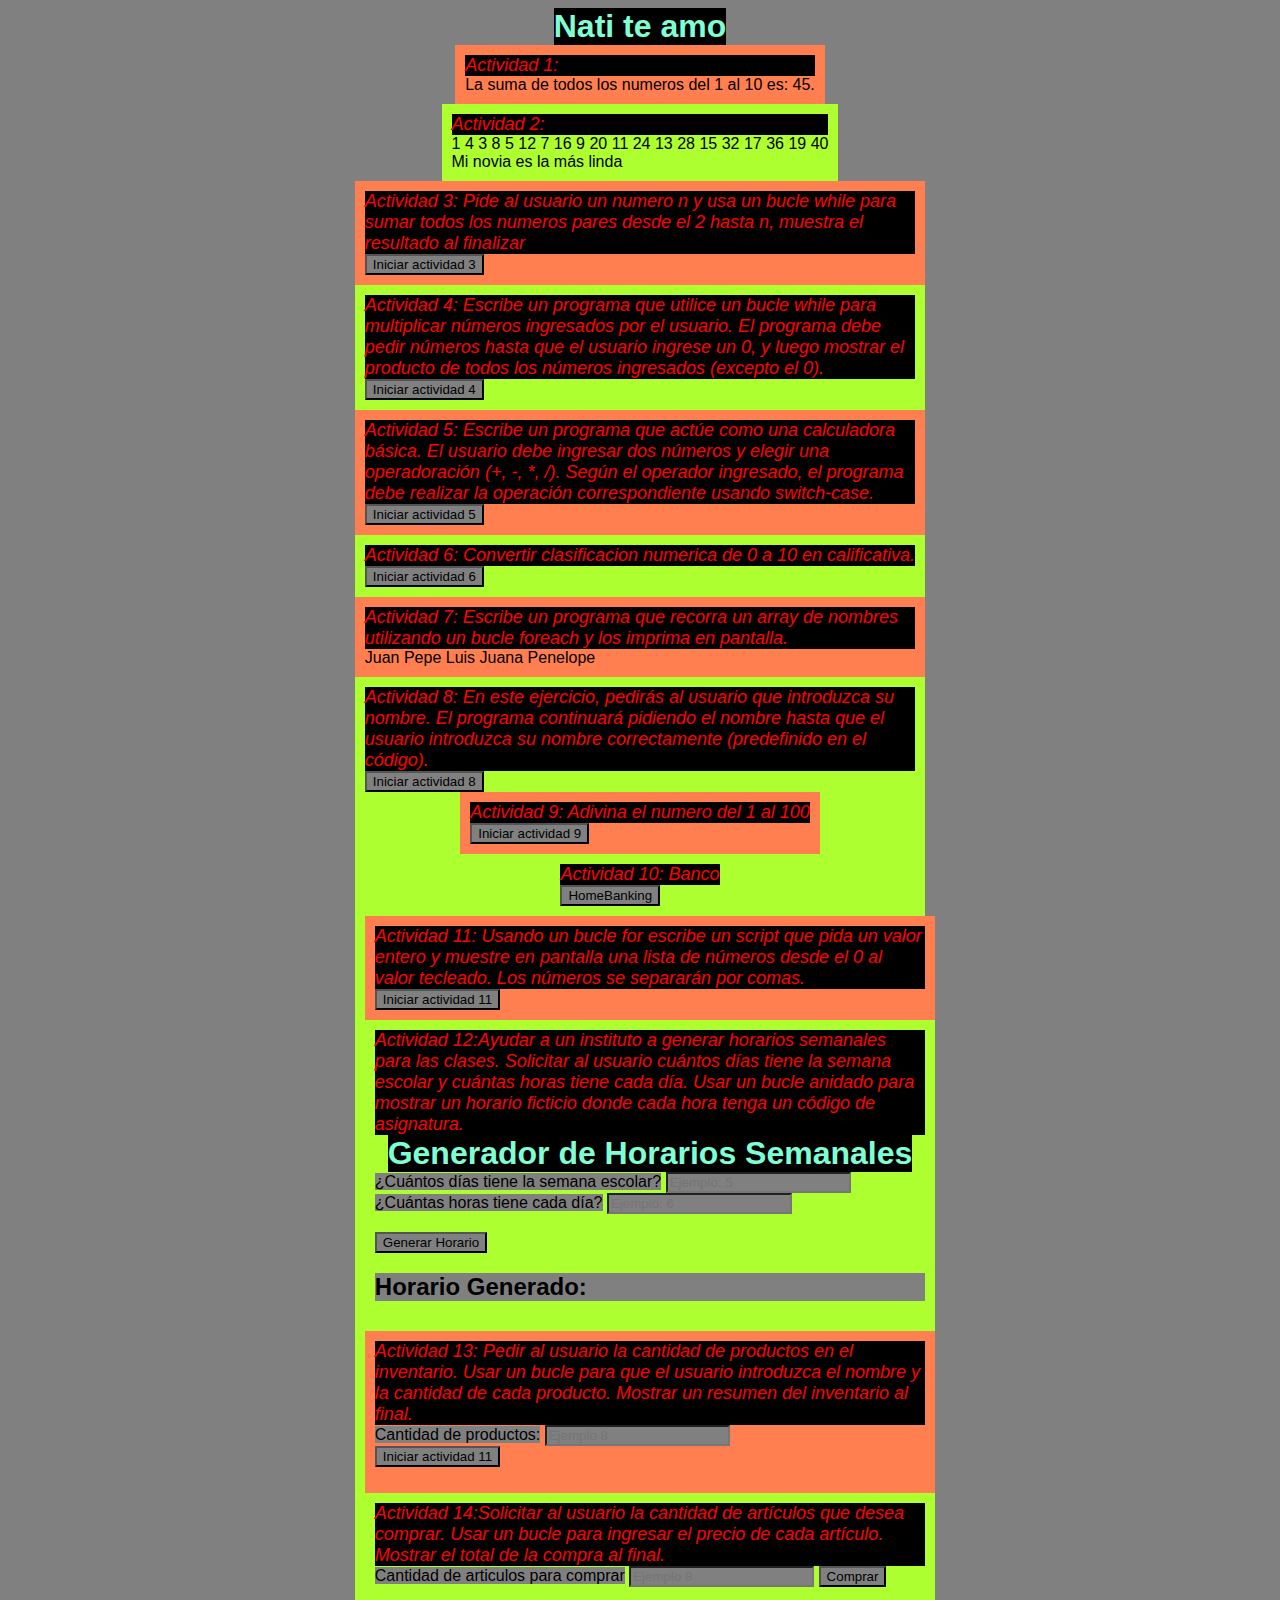
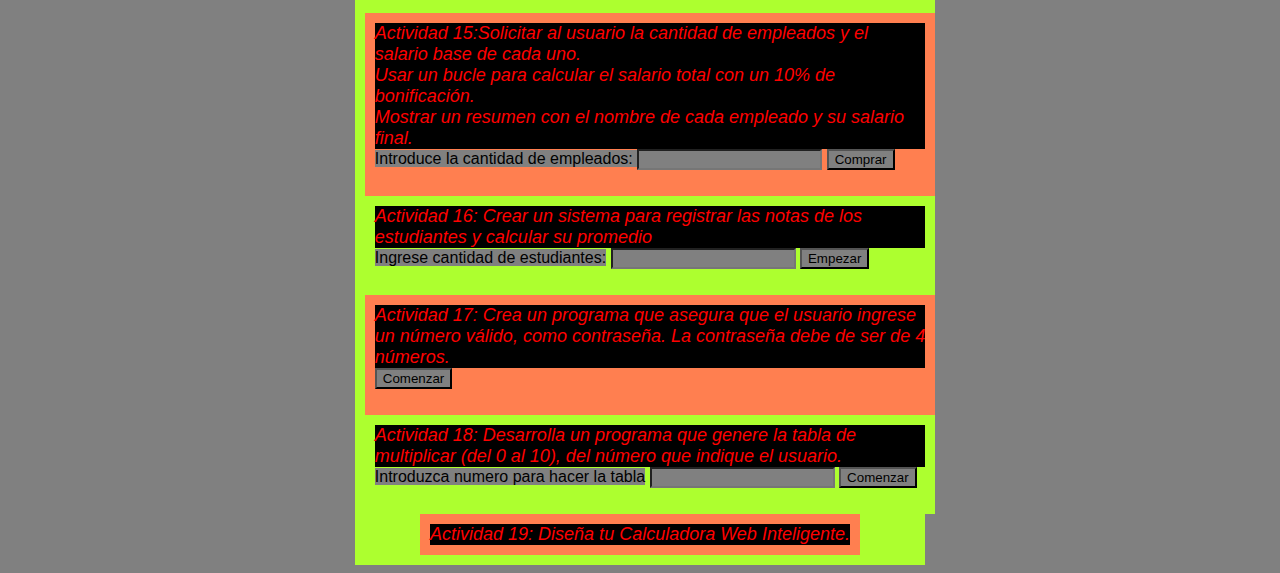
<file: Desarrollo web entorno cliente/index.html>
<!DOCTYPE html>
<html lang="en">

<head>
    <meta charset="UTF-8">
    <meta name="viewport" content="width=device-width, initial-scale=1.0">
    <link rel="stylesheet" href="style.css">
    <title>Actividades</title>

</head>

<body>

    <h1>Nati te amo</h1>

    <div class="coral act">
        <p>Actividad 1:</p>
        <script src="script1.js"></script>
    </div>

    <div class="act green">
        <p>Actividad 2:</p>
        <script src="script2.js"></script>
    </div>

    <div class="act coral">
        <p>Actividad 3: Pide al usuario un numero n y usa un bucle while para sumar todos los numeros pares desde el 2
            hasta n, muestra el resultado al finalizar</p>
        <button id="act3">Iniciar actividad 3</button>
        <script src="script3.js"></script>

    </div>

    <div class="act green">
        <p>Actividad 4: Escribe un programa que utilice un bucle while para multiplicar números ingresados por el
            usuario. El programa debe pedir números hasta que el usuario ingrese un 0, y luego mostrar el producto de
            todos los números ingresados (excepto el 0).</p>
        <button id="act4">Iniciar actividad 4</button>
        <script src="script4.js"></script>
    </div>

    <div class="act coral">
        <p>Actividad 5: Escribe un programa que actúe como una calculadora básica. El usuario debe ingresar dos números
            y elegir una operadoración (+, -, *, /). Según el operador ingresado, el programa debe realizar la operación
            correspondiente usando switch-case.</p>
        <button id="act5">Iniciar actividad 5</button>
        <script src="script5.js"></script>
    </div>


    <div class="act green">
        <p>Actividad 6: Convertir clasificacion numerica de 0 a 10 en calificativa.</p>
        <button id="act6">Iniciar actividad 6</button>
        <script src="script6.js"></script>
    </div>
    <div class="coral act">
        <p>Actividad 7: Escribe un programa que recorra un array de nombres utilizando un bucle foreach y los imprima en
            pantalla. </p>
        <script src="script7.js"> </script>
    </div>

    <div class="green act">
        <p>Actividad 8: En este ejercicio, pedirás al usuario que introduzca su nombre. El programa continuará pidiendo
            el nombre hasta que el usuario introduzca su nombre correctamente (predefinido en el código).</p>
        <button id="act8">Iniciar actividad 8</button>
        <script src="script8.js"> </script>

        <div class="coral act">
            <p>Actividad 9: Adivina el numero del 1 al 100</p>
            <button id="act9">Iniciar actividad 9</button>
            <script src="script9.js"> </script>
        </div>

        <div class="green act">
            <p>Actividad 10: Banco</p>
            <a href="actividad10.html"> <button>HomeBanking</button> </a>
        </div>

        <div class="coral act">
            <p>Actividad 11: Usando un bucle for escribe un script que pida un valor entero y muestre en pantalla una
                lista de números desde el 0 al valor tecleado. Los números se separarán por comas.</p>
            <button id="act11">Iniciar actividad 11</button>
            <script src="script11.js"> </script>
        </div>

        <div class="green act">
            <p>Actividad 12:Ayudar a un instituto a generar horarios semanales para las clases. Solicitar al usuario
                cuántos días tiene la semana escolar y cuántas horas tiene cada día.
                Usar un bucle anidado para mostrar un horario ficticio donde cada hora tenga un código de asignatura.
            </p>
            <h1>Generador de Horarios Semanales</h1>
            <label for="dias">¿Cuántos días tiene la semana escolar?</label>
            <input type="number" id="dias" min="1" placeholder="Ejemplo: 5">
            <br>
            <label for="horas">¿Cuántas horas tiene cada día?</label>
            <input type="number" id="horas" min="1" placeholder="Ejemplo: 6">
            <br><br>
            <button onclick="generarHorario()">Generar Horario</button>

            <h2>Horario Generado:</h2>
            <pre id="horario"></pre>

            <script>
                function generarHorario() {
                    // Obtener datos del usuario
                    const dias = parseInt(document.getElementById("dias").value);
                    const horas = parseInt(document.getElementById("horas").value);
                    const materias = ["MAT", "HIS", "CIE", "LEN", "ART", "EDU"]; // Materias ficticias

                    // Validar entrada
                    if (isNaN(dias) || isNaN(horas) || dias <= 0 || horas <= 0) {
                        alert("Por favor, ingresa valores válidos para los días y las horas.");
                        return;
                    }

                    // Generar el horario
                    let horario = "";
                    for (let dia = 1; dia <= dias; dia++) {
                        horario += `Día ${dia}:\n`;
                        for (let hora = 1; hora <= horas; hora++) {
                            // Asignar una materia al azar
                            const materiaAleatoria = materias[Math.floor(Math.random() * materias.length)];
                            horario += `  Hora ${hora}: ${materiaAleatoria}\n`;
                        }
                        horario += "\n";
                    }

                    // Mostrar el horario generado
                    document.getElementById("horario").textContent = horario;
                }
            </script>
        </div>


        <div class="coral act">

            <p>Actividad 13: Pedir al usuario la cantidad de productos en el inventario.
                Usar un bucle para que el usuario introduzca el nombre y la cantidad de cada producto.
                Mostrar un resumen del inventario al final.
            </p>

            <label for="cantidad">Cantidad de productos:</label>
            <input type="number" id="cantidad" placeholder="Ejemplo 8">
            <br>
            <button onclick="almacenarProductos()">Iniciar actividad 11</button>

            <pre id="productos"></pre>

            <script>
                function almacenarProductos() {


                    const cantidad = parseInt(document.getElementById("cantidad").value)

                    if (isNaN(cantidad) || cantidad <= 0) {
                        alert("Por favor, introduce un número válido de productos.");
                        return;
                    }

                    let inventario = [];

                    // Pedir nombres y cantidad segun cantidad establecida

                    for (let i = 0; i < cantidad; i++) {

                        const nombre = prompt(`Introduce el nombre del producto ${i + 1}:`);

                        if (!nombre) {

                            alert("Intente de nuevo");

                            i--;
                            continue;

                        }

                        const cantidad = prompt(`Introduce la cantidad de "${nombre}"`);

                        if (isNaN(cantidad) || cantidad < 0) {
                            alert("introduce una cantidad válida.")
                            i--;
                            continue;
                        }

                        inventario.push({ nombre, cantidad })


                    }

                    let productos = "inventario:\n";

                    inventario.forEach((producto, index) => {
                        productos += `${index + 1}. ${producto.nombre} - Cantidad: ${producto.cantidad}\n`
                    });

                    document.getElementById("productos").textContent = productos;
                }
            </script>

        </div>

        <div class="act green">
            <p>Actividad 14:Solicitar al usuario la cantidad de artículos que desea comprar.
                Usar un bucle para ingresar el precio de cada artículo.
                Mostrar el total de la compra al final.</p>

            <label for="compra">Cantidad de articulos para comprar</label>
            <input type="number" id="compra" placeholder="Ejemplo 8">
            <button onclick="actividad14()">Comprar</button>
            <pre id="total"></pre>

            <script>
                function actividad14() {

                    const compra = parseInt(document.getElementById("compra").value)

                    if (isNaN(compra) || compra <= 0) {
                        alert("Por favor, introduce un número válido de productos.");
                        return;
                    }
                    let total = 0;

                    for (let i = 0; i < compra; i++) {
                        const precio = prompt(`Introduce el precio del articulo Nº"${i + 1}"`);



                        if (isNaN(precio) || precio < 0) {
                            alert("introduce una cantidad válida.")
                            i--;
                            continue;
                        }

                        total += parseInt(precio);

                        texto = `El precio final es de ${total} Pesos`
                    }
                    document.getElementById("total").textContent = texto;
                }
            </script>
        </div>

        <div class="coral act">
            <p>Actividad 15:Solicitar al usuario la cantidad de empleados y el salario base de cada uno. <br>
                Usar un bucle para calcular el salario total con un 10% de bonificación. <br>
                Mostrar un resumen con el nombre de cada empleado y su salario final. <br>
            </p>

            <label for="empleados">Introduce la cantidad de empleados: </label>
            <input type="number" id="empleados">
            <button onclick="actividad15()">Comprar</button>
            <pre id="actividad15"></pre>
            <script>
                function actividad15() {
                    const empleados = parseInt(document.getElementById("empleados").value)

                    const listaEmpleados = [];

                    for (let i = 0; i < empleados; i++) {
                        const nombre = prompt(`Ingrese nombre del empleado ${i + 1}`)
                        const salarioBase = prompt(`Ingrese salario base de ${nombre}`)

                        const salarioFinal = salarioBase * 1.1

                        listaEmpleados.push({ nombre, salarioBase, salarioFinal })

                    }

                    let texto = "Resumen: "

                    listaEmpleados.forEach(element => {
                        texto += (`\nEmpleado: ${element.nombre}. \nSalario base: ${element.salarioBase} \nSalario final: ${element.salarioFinal}\n`)
                    });


                    document.getElementById("actividad15").textContent = texto;



                }
            </script>
        </div>

        <div class="act green">
            <p> Actividad 16: Crear un sistema para registrar las notas de los estudiantes y calcular su promedio</p>
            <label for="estudiantes">Ingrese cantidad de estudiantes:</label>
            <input type="number" id="estudiantes">
            <button onclick="actividad16()">Empezar</button>
            <pre id="actividad16"></pre>
            <script>
                function actividad16() {
                    const numEstudiantes = parseInt(document.getElementById("estudiantes").value);

                    const estudiantes = []
                    for (let i = 0; i < numEstudiantes; i++) {
                        const nombre = prompt(`Ingrese nombre del estudiante ${i + 1}`)
                        const nota1 = parseFloat(prompt(`Ingrese nota 1 de ${nombre}`))
                        const nota2 = parseFloat(prompt(`Ingrese nota 2 de ${nombre}`))
                        const nota3 = parseFloat(prompt(`Ingrese nota 3 de ${nombre}`))

                        const promedio = (nota1 + nota2 + nota3) / 3

                        estudiantes.push({ nombre, nota1, nota2, nota3, promedio })
                    }

                    texto = "Estudiantes: \n"

                    estudiantes.forEach(element => {
                        texto += (`Estudiante: ${element.nombre}, Promedio: ${element.promedio}\n`)
                    });

                    document.getElementById("actividad16").textContent = texto
                }
            </script>
        </div>

        <div class="act coral">
            <p>Actividad 17: Crea un programa que asegura que el usuario ingrese un número válido, como contraseña. La
               contraseña debe de ser de 4 números. </p>
               <button onclick="actividad17()">Comenzar</button>
               <pre id="actividad17"></pre>
               <script>
                function actividad17() {
                    let password;
                    
                    let esValida = false;

                    while (!esValida) {
                        
                        password = prompt("Ingrese contraseña de 4 digitos:")

                        if (password && /^\d{4}$/.test(password)) {
                            esValida = true;
                        }
                        else{
                            alert("Contraseña debe ser de 4 digitos, intente de nuevo:")
                        }
                    }

                    document.getElementById("actividad17").textContent = `Contraseña: ${password}`
                }
               </script>
        </div>

        <div class="act green">
            <p>Actividad 18: Desarrolla un programa que genere la tabla de multiplicar (del 0 al 10), del número que indique el usuario.</p>
            <label for="numAct18">Introduzca numero para hacer la tabla</label>
            <input type="number" id="numAct18">
            <button onclick="actividad18()">Comenzar</button>
            <pre id="act18"></pre>
            <script>
                function actividad18() {
                    
                    const number = parseInt(document.getElementById("numAct18").value)

                    let texto = `Tabla del ${number}:\n`

                    for (let i = 1; i <= 10; i++) {
                        
                        resultado = number * i
                        texto += ( `${number} x ${i} = ${resultado}\n `)
                        
                    }

                    document.getElementById("act18").textContent = texto
                }
            </script>
        </div>

        <div class="act coral">
            <p>Actividad 19: Diseña tu Calculadora Web Inteligente.</p>
            
        </div>

</body>

</html>
</file>
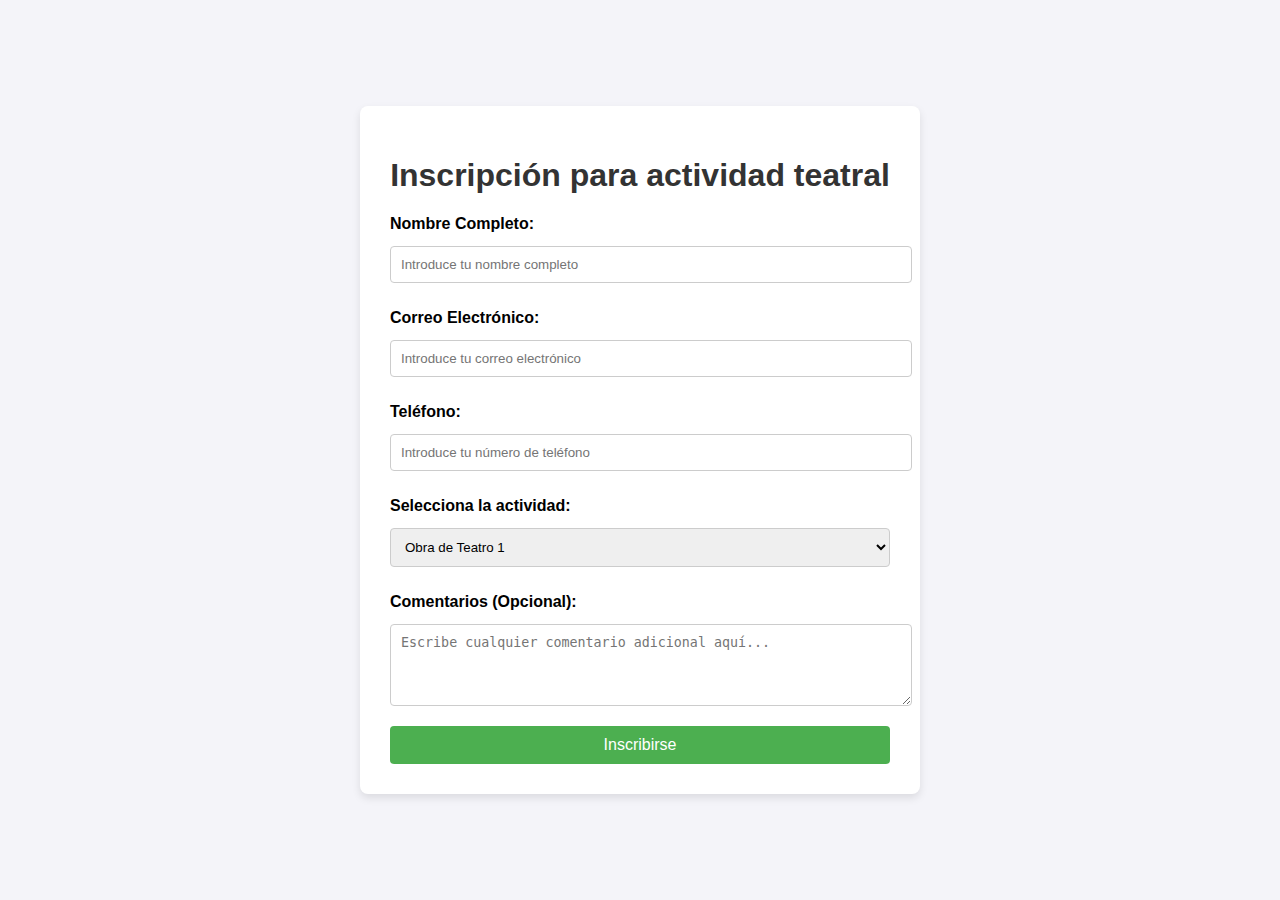
<file: Diseño de interfaces web/Actividad 1/index.html>
<!DOCTYPE html>
<html lang="es">
<head>
    <meta charset="UTF-8">
    <meta name="viewport" content="width=device-width, initial-scale=1.0">
    <link rel="stylesheet" href="style.css">
        <title>Actividad de teatro</title>
</head>
<body>
    <div class="container">
        <h1>Inscripción para actividad teatral</h1>
        <form action="" method="get">
            <!-- Nombre del cliente -->
            <label for="nombre">Nombre Completo:</label>
            <input type="text" id="nombre" name="nombre" required placeholder="Introduce tu nombre completo">

            <!-- Correo electrónico -->
            <label for="email">Correo Electrónico:</label>
            <input type="email" id="email" name="email" required placeholder="Introduce tu correo electrónico">

            <!-- Teléfono -->
            <label for="telefono">Teléfono:</label>
            <input type="tel" id="telefono" name="telefono" required placeholder="Introduce tu número de teléfono">

            <!-- Selección de actividad -->
            <label for="actividad">Selecciona la actividad:</label>
            <select id="actividad" name="actividad" required>
                <option value="obra1">Obra de Teatro 1</option>
                <option value="obra2">Obra de Teatro 2</option>
                <option value="obra3">Obra de Teatro 3</option>
            </select>

            <!-- Comentarios -->
            <label for="comentarios">Comentarios (Opcional):</label>
            <textarea id="comentarios" name="comentarios" rows="4" placeholder="Escribe cualquier comentario adicional aquí..."></textarea>

            <!-- Botón de envío -->
            <button type="submit">Inscribirse</button>
        </form>
    </div>
    
</body>
</html>
</file>
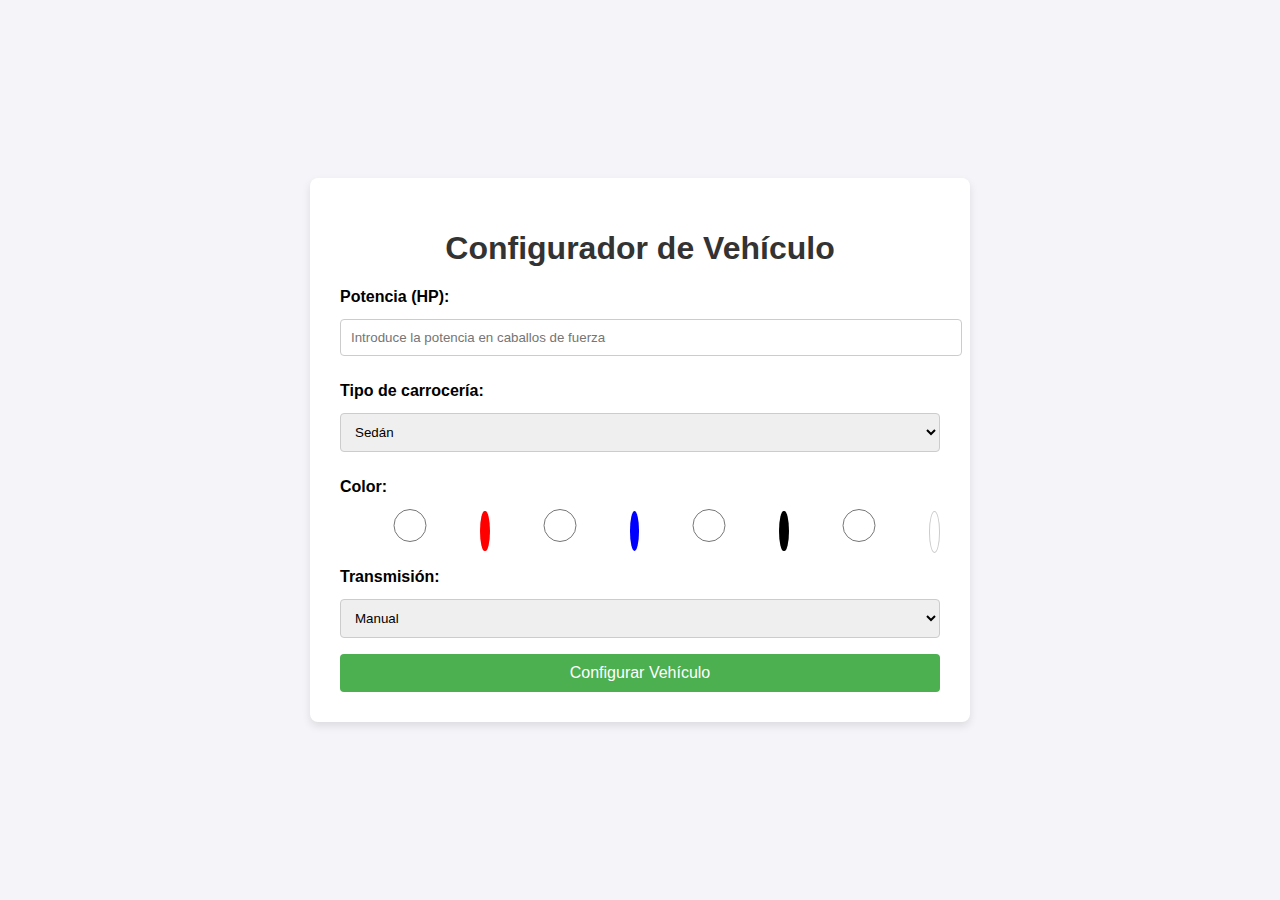
<file: Diseño de interfaces web/Actividad 2/index.html>
<!DOCTYPE html>
<html lang="en">
<head>
    <meta charset="UTF-8">
    <meta name="viewport" content="width=device-width, initial-scale=1.0">
    <link rel="stylesheet" href="style.css">
    <title>Document</title>
</head>
<body>
    <div class="container">
        <h1>Configurador de Vehículo</h1>
        <form action="#" method="get">
            <!-- Potencia del vehículo -->
            <label for="potencia">Potencia (HP):</label>
            <input type="number" id="potencia" name="potencia" required placeholder="Introduce la potencia en caballos de fuerza" min="50" max="1000">

            <!-- Tipo de carrocería -->
            <label for="carroceria">Tipo de carrocería:</label>
            <select id="carroceria" name="carroceria" required>
                <option value="sedan">Sedán</option>
                <option value="suv">SUV</option>
                <option value="deportivo">Deportivo</option>
                <option value="camioneta">Camioneta</option>
            </select>

            <!-- Color del vehículo -->
            <label for="color">Color:</label>
            <div class="color-options">
                <input type="radio" id="rojo" name="color" value="rojo" required>
                <label for="rojo" class="color-option" style="background-color: red;"></label>

                <input type="radio" id="azul" name="color" value="azul">
                <label for="azul" class="color-option" style="background-color: blue;"></label>

                <input type="radio" id="negro" name="color" value="negro">
                <label for="negro" class="color-option" style="background-color: black;"></label>

                <input type="radio" id="blanco" name="color" value="blanco">
                <label for="blanco" class="color-option" style="background-color: white; border: 1px solid #ccc;"></label>
            </div>

            <!-- Tipo de transmisión -->
            <label for="transmision">Transmisión:</label>
            <select id="transmision" name="transmision" required>
                <option value="manual">Manual</option>
                <option value="automatica">Automática</option>
            </select>

            <!-- Botón de envío -->
            <button type="submit">Configurar Vehículo</button>
        </form>
    </div>
</body>
</html>
</file>
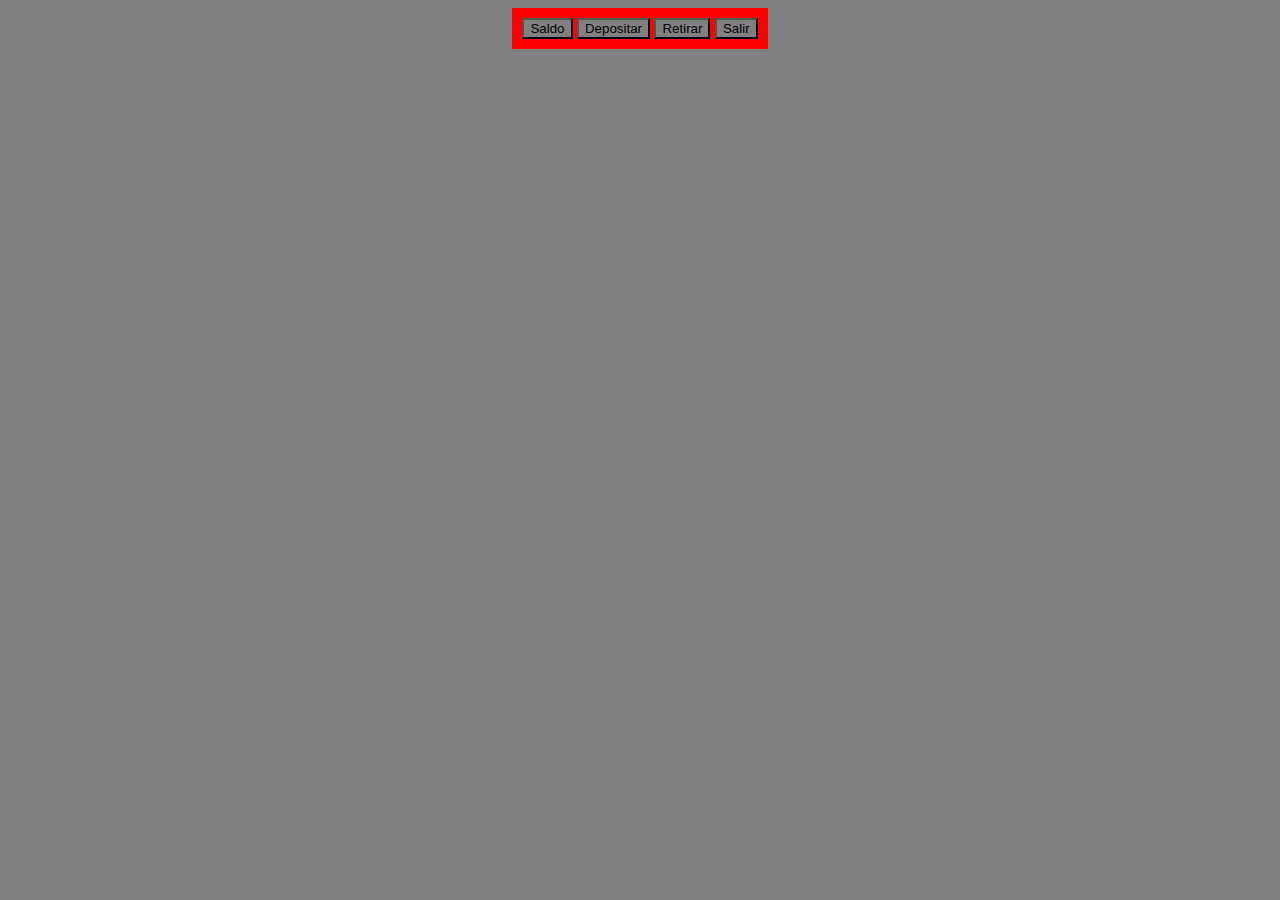
<file: Desarrollo web entorno cliente/actividad10.html>
<!DOCTYPE html>
<html lang="en">
<head>
    <meta charset="UTF-8">
    <meta name="viewport" content="width=device-width, initial-scale=1.0">
    <title>Actividad 10</title>
    <link rel="stylesheet" href="style.css">
</head>
<body>
    <div style="background-color: red;" class="act" >
        <button id="saldo">Saldo</button>
        <button id="depositar">Depositar</button>
        <button id="retirar">Retirar</button>
        <button id="salir">Salir</button>
        <script src="script10.js"></script>
    </div>

    
</body>
</html>
</file>
<file: Desarrollo web entorno cliente/style.css>
*{
    font-family: sans-serif;
    background-color: grey;
}
.coral{
    background-color: coral;
   
}

.act{
    display: block;
    width: max-content;
    padding: 10px;
    margin: auto;
    max-width: 50rcap;
    display: flexbox;
}


.green{
    background-color: greenyellow;
}
p{
    margin: auto;
    color: red;
    background-color: black;
    font-style: italic;
    font-size: large;
}
h1{
    color: aquamarine; 

    margin: auto;
    background-color: black;
    width: max-content;
}
div{
    padding-bottom: 1rcap;
    padding-top: 1cap;
    padding: 1cap;
}
</file>
<file: Diseño de interfaces web/Actividad 1/style.css>
body {
    font-family: Arial, sans-serif;
    background-color: #f4f4f9;
    margin: 0;
    padding: 0;
    display: flex;
    justify-content: center;
    align-items: center;
    height: 100vh;
}
.container {
    background-color: #fff;
    padding: 30px;
    border-radius: 8px;
    box-shadow: 0 4px 8px rgba(0, 0, 0, 0.1);
    width: 100%;
    max-width: 500px;
}
h1 {
    text-align: center;
    color: #333;
}
label {
    display: block;
    margin: 10px 0 5px;
    font-weight: bold;
}
input, select, textarea {
    width: 100%;
    padding: 10px;
    margin: 8px 0 16px;
    border: 1px solid #ccc;
    border-radius: 4px;
}
button {
    width: 100%;
    padding: 10px;
    background-color: #4CAF50;
    color: white;
    border: none;
    border-radius: 4px;
    font-size: 16px;
    cursor: pointer;
}
button:hover {
    background-color: #45a049;
}
</file>
<file: Diseño de interfaces web/Actividad 2/style.css>
body {
    font-family: Arial, sans-serif;
    background-color: #f4f4f9;
    margin: 0;
    padding: 0;
    display: flex;
    justify-content: center;
    align-items: center;
    height: 100vh;
}
.container {
    background-color: #fff;
    padding: 30px;
    border-radius: 8px;
    box-shadow: 0 4px 8px rgba(0, 0, 0, 0.1);
    width: 100%;
    max-width: 600px;
}
h1 {
    text-align: center;
    color: #333;
}
label {
    display: block;
    margin: 10px 0 5px;
    font-weight: bold;
}
input, select {
    width: 100%;
    padding: 10px;
    margin: 8px 0 16px;
    border: 1px solid #ccc;
    border-radius: 4px;
}
.color-options {
    display: flex;
    justify-content: space-around;
}
.color-option {
    width: 40px;
    height: 40px;
    border-radius: 50%;
    cursor: pointer;
}
button {
    width: 100%;
    padding: 10px;
    background-color: #4CAF50;
    color: white;
    border: none;
    border-radius: 4px;
    font-size: 16px;
    cursor: pointer;
}
button:hover {
    background-color: #45a049;
}
</file>
